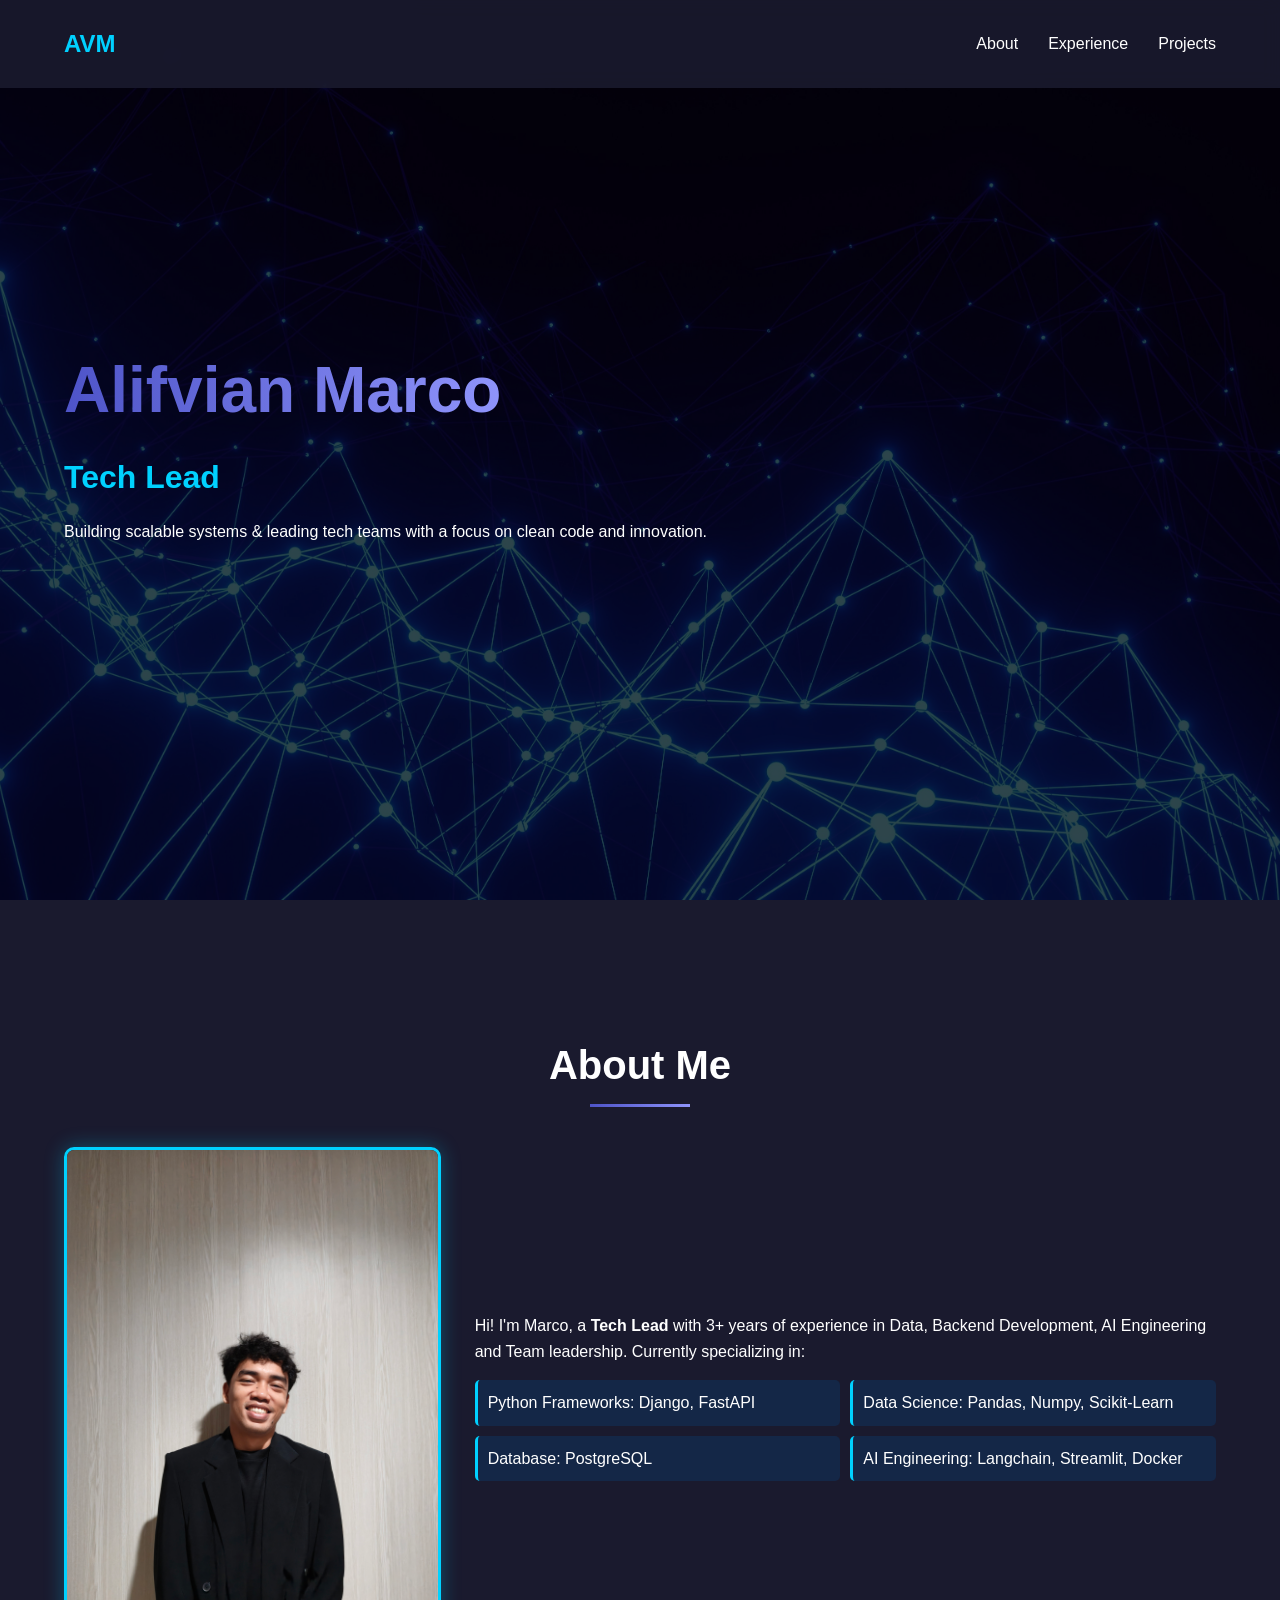
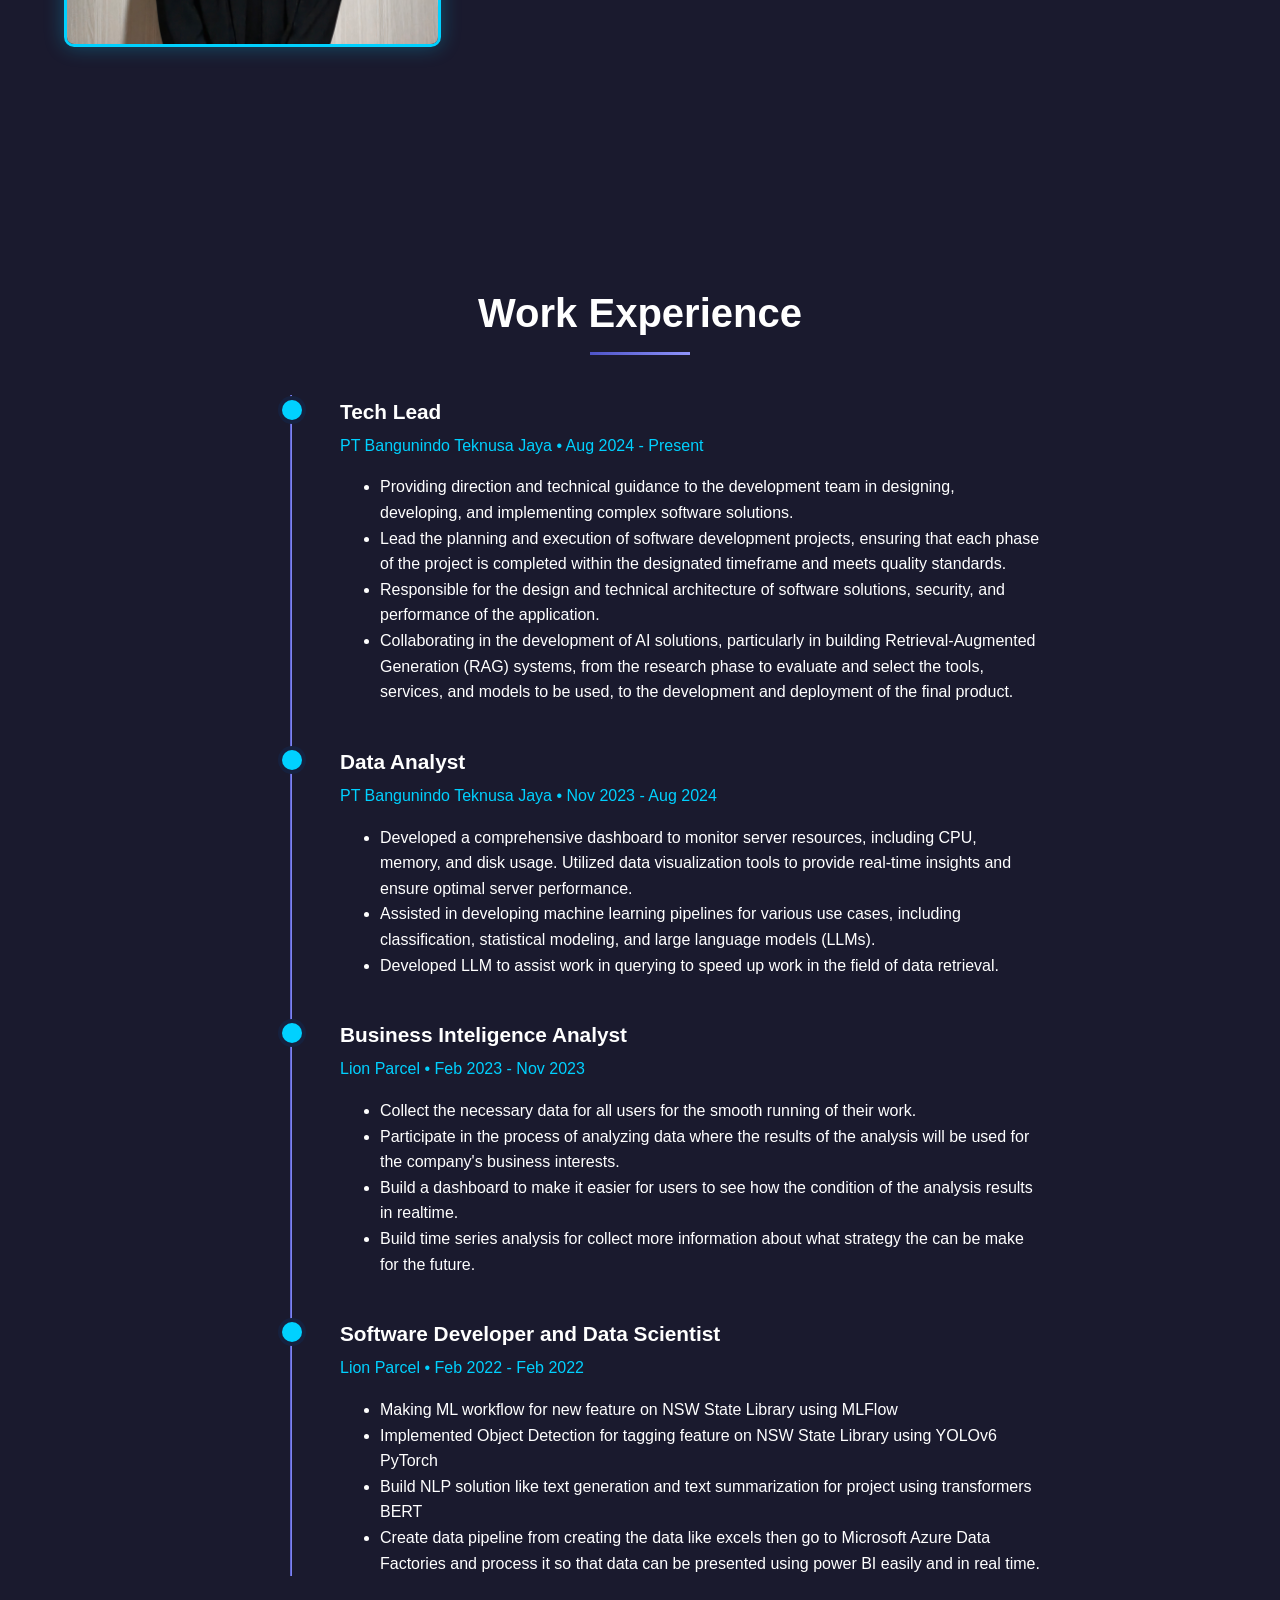
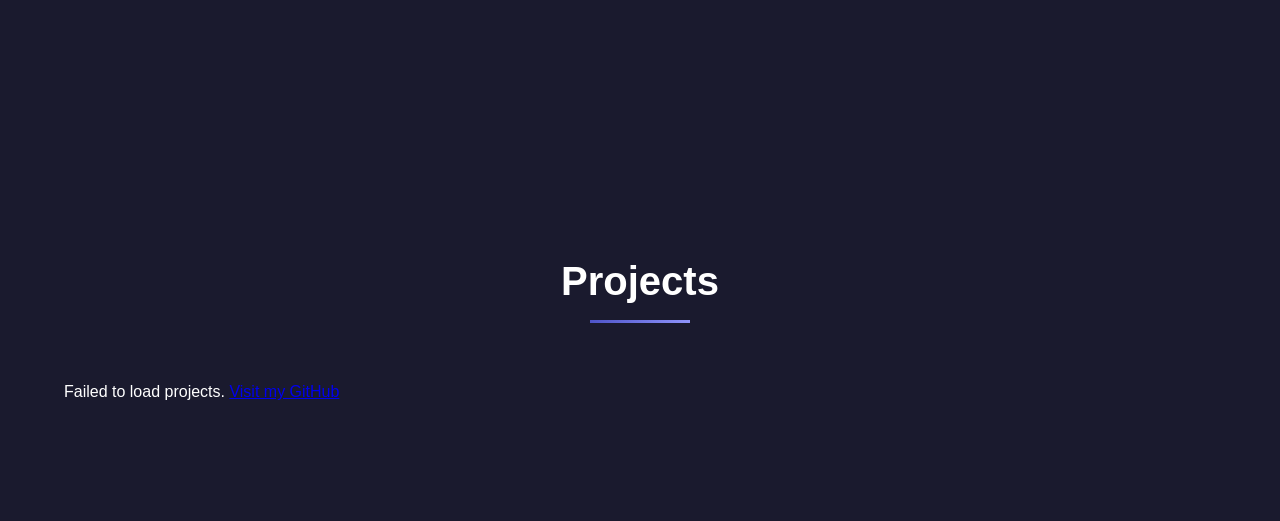
<file: index.html>
<!DOCTYPE html>
<html lang="en">
<head>
  <meta charset="UTF-8">
  <meta name="viewport" content="width=device-width, initial-scale=1.0">
  <title>Alifvian Marco - Tech Lead</title>
  <link rel="stylesheet" href="style.css">
  <link rel="stylesheet" href="https://cdnjs.cloudflare.com/ajax/libs/font-awesome/6.4.0/css/all.min.css">
</head>
<body>
  <!-- Navigation -->
  <nav>
    <div class="container">
      <a href="#" class="logo">AVM</a>
      <ul>
        <li><a href="#about">About</a></li>
        <li><a href="#work">Experience</a></li>
        <li><a href="#projects">Projects</a></li>
      </ul>
    </div>
  </nav>

  <!-- Hero Section -->
  <header>
    <div class="container">
      <h1><span class="gradient-text">Alifvian Marco</span></h1>
      <h2>Tech Lead</h2>
      <p>Building scalable systems & leading tech teams with a focus on clean code and innovation.</p>
    </div>
  </header>

  <!-- About Me -->
  <section id="about" class="section">
    <div class="container">
      <h2 class="section-title">About Me</h2>
      <div class="about-grid">
        <img src="assets/foto-profil.jpg" alt="Alifvian Marco" class="profile-img">
        <div class="about-content">
          <p>Hi! I'm Marco, a <strong>Tech Lead</strong> with 3+ years of experience in Data, Backend Development, AI Engineering and Team leadership. Currently specializing in:</p>
          <ul class="skills-list">
            <li>Python Frameworks: Django, FastAPI</li>
            <li>Data Science: Pandas, Numpy, Scikit-Learn</li>
            <li>Database: PostgreSQL</li>
            <li>AI Engineering: Langchain, Streamlit, Docker</li>
          </ul>
        </div>
      </div>
    </div>
  </section>

  <!-- Work Experience -->
  <section id="work" class="section">
    <div class="container">
      <h2 class="section-title">Work Experience</h2>
      <div class="timeline">
        <div class="timeline-item">
          <h3>Tech Lead</h3>
          <p class="company">PT Bangunindo Teknusa Jaya • Aug 2024 - Present</p>
          <ul>
            <li>Providing direction and technical guidance to the development team in designing, developing, and implementing complex software solutions.</li>
            <li>Lead the planning and execution of software development projects, ensuring that each phase of the project is completed within the designated timeframe and meets quality standards.
</li>
            <li>Responsible for the design and technical architecture of software solutions, security, and performance of the application.</li>
            <li>Collaborating in the development of AI solutions, particularly in building Retrieval-Augmented Generation (RAG) systems, from the research phase to evaluate and select the tools, services, and models to be used, to the development and deployment of the final product.</li>
          </ul>
        </div>
        <div class="timeline-item">
          <h3>Data Analyst</h3>
          <p class="company">PT Bangunindo Teknusa Jaya • Nov 2023 - Aug 2024</p>
          <ul>
            <li>Developed a comprehensive dashboard to monitor server resources, including CPU, memory, and disk usage. Utilized data visualization tools to provide real-time insights and ensure optimal server performance.</li>
            <li>Assisted in developing machine learning pipelines for various use cases, including classification, statistical modeling, and large language models (LLMs).</li>
            <li>Developed LLM to assist work in querying to speed up work in the field of data retrieval.</li>
          </ul>
        </div>
        <div class="timeline-item">
          <h3>Business Inteligence Analyst</h3>
          <p class="company">Lion Parcel • Feb 2023 - Nov 2023</p>
          <ul>
            <li>Collect the necessary data for all users for the smooth running of their work.</li>
            <li>Participate in the process of analyzing data where the results of the analysis will be used for the company's business interests.</li>
            <li>Build a dashboard to make it easier for users to see how the condition of the analysis results in realtime.</li>
            <li>Build time series analysis for collect more information about what strategy the can be make for the future.</li>
          </ul>
        </div>
        <div class="timeline-item">
          <h3>Software Developer and Data Scientist</h3>
          <p class="company">Lion Parcel • Feb 2022 - Feb 2022</p>
          <ul>
            <li>Making ML workflow for new feature on NSW State Library using MLFlow</li>
            <li>Implemented Object Detection for tagging feature on NSW State Library using YOLOv6 PyTorch</li>
            <li>Build NLP solution like text generation and text summarization for project using transformers BERT</li>
            <li>Create data pipeline from creating the data like excels then go to Microsoft Azure Data Factories and process it so that data can be presented using power BI easily and in real time.</li>
          </ul>
        </div>
      </div>
    </div>
  </section>

  <!-- GitHub Projects -->
  <section id="projects" class="section">
    <div class="container">
      <h2 class="section-title">Projects</h2>
      <div class="projects-grid" id="github-projects">
        <!-- Loaded via JavaScript -->
      </div>
    </div>
  </section>

  <script src="script.js"></script>
</body>
</html>
</file>
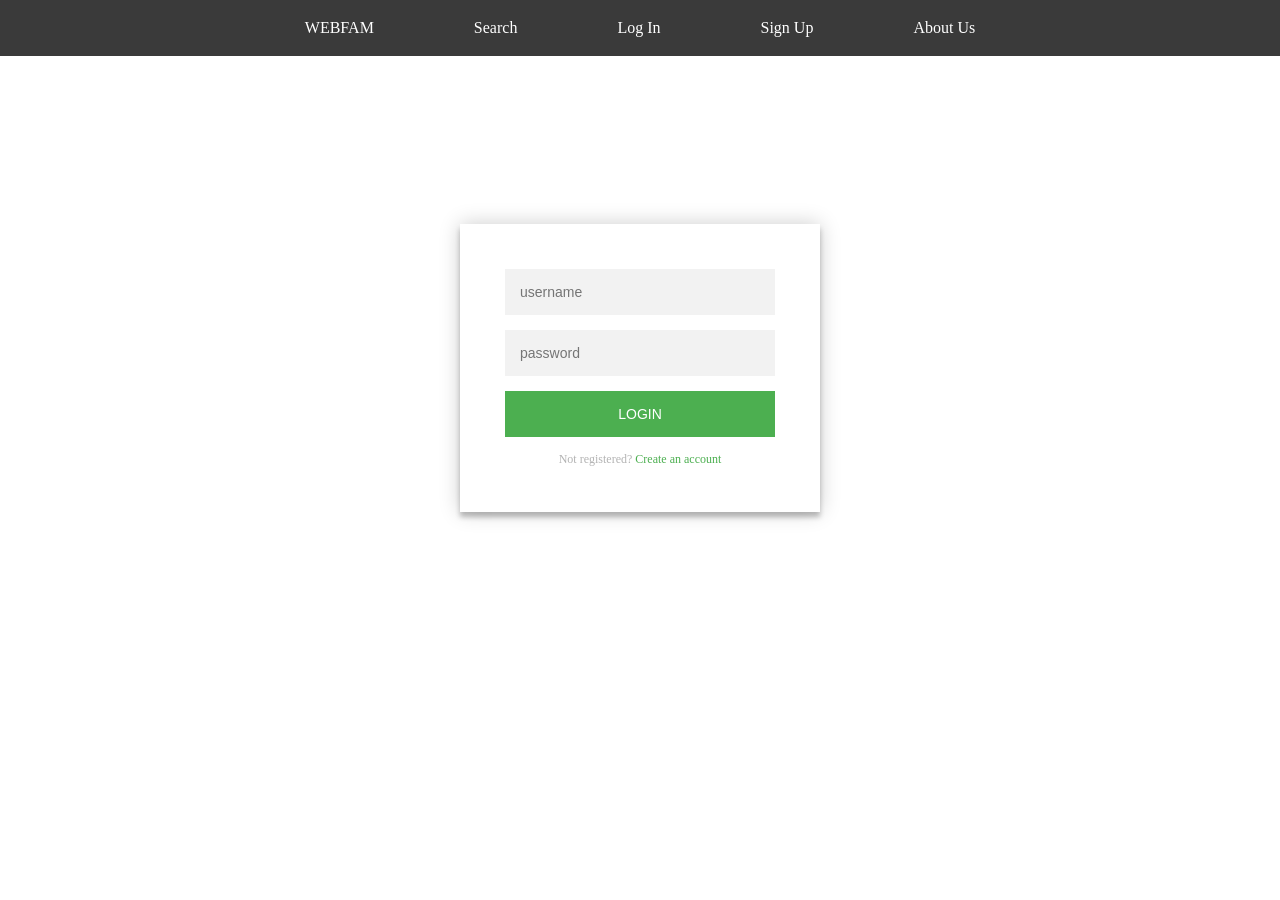
<file: Log In.html>
<!DOCTYPE html>
<html>
<head>
	<title>Login - WEBFAM</title>
	<link rel="stylesheet" type="text/css" href="login.css">
</head>
<body>
	<div class="header">
		<div>
			<ul>
			<li><a class="a" href="index.html" style="color: white; text-decoration: none;">WEBFAM</a></li>
			<li><a href="search.html" style="color: white; text-decoration: none;;">Search</a></li>
			<li><a href="Log In.html" style="color: white; text-decoration: none;">Log In</a></li>
			<li><a href="Sign Up.html" style="color: white; text-decoration: none;">Sign Up</a></li>
			<li><a href="About Us.html" style="color: white; text-decoration: none;">About Us</a></li>
		</ul>
	</div>
</div>
	<div class="bcontainer">
		<div class="b">LOG IN</div>
		<div class="bhello">Fill The Columm</div>
	</div>

	<div class="login-page">
  <div class="form">
    <form class="register-form">
      <input type="text" placeholder="name"/>
      <input type="password" placeholder="password"/>
      <input type="text" placeholder="email address"/>
      <button>create</button>
      <p class="message">Already registered? <a href="#">Sign In</a></p>
    </form>
    <form class="login-form">
      <input type="text" placeholder="username"/>
      <input type="password" placeholder="password"/>
      <button>login</button>
      <p class="message">Not registered? <a href="#">Create an account</a></p>
    </form>
  </div>
</div>
</body>
</html>
</file>
<file: style.css>
/* Base Styles */
:root {
  --dark: #1a1a2e;
  --darker: #16213e;
  --accent: #0f3460;
  --gradient: linear-gradient(90deg, #4e54c8, #8f94fb);
  --neon: #00d1ff;
}

body {
  font-family: 'Segoe UI', sans-serif;
  background-color: var(--dark);
  color: white;
  margin: 0;
  line-height: 1.6;
}

.container {
  width: 90%;
  max-width: 1200px;
  margin: 0 auto;
  padding: 20px;
}

/* Navigation */
nav {
  background-color: rgba(26, 26, 46, 0.9);
  backdrop-filter: blur(10px);
  position: fixed;
  width: 100%;
  z-index: 1000;
}

nav .container {
  display: flex;
  justify-content: space-between;
  align-items: center;
  padding: 15px 20px;
}

.logo {
  font-weight: bold;
  font-size: 1.5rem;
  color: var(--neon);
  text-decoration: none;
}

nav ul {
  display: flex;
  list-style: none;
  gap: 30px;
}

nav a {
  color: white;
  text-decoration: none;
  font-weight: 500;
  transition: 0.3s;
}

nav a:hover {
  color: var(--neon);
}

/* Hero Section */
header {
  height: 100vh;
  display: flex;
  align-items: center;
  background: url('assets/tech-bg.jpg') no-repeat center/cover;
  position: relative;
}

header::before {
  content: '';
  position: absolute;
  top: 0;
  left: 0;
  width: 100%;
  height: 100%;
  background: rgba(0, 0, 0, 0.7);
}

header .container {
  position: relative;
  z-index: 1;
}

header h1 {
  font-size: 4rem;
  margin: 0;
}

header h2 {
  font-size: 2rem;
  color: var(--neon);
  margin: 10px 0;
}

.gradient-text {
  background: var(--gradient);
  -webkit-background-clip: text;
  background-clip: text;
  color: transparent;
}

/* Sections */
.section {
  padding: 80px 0;
}

.section-title {
  font-size: 2.5rem;
  text-align: center;
  margin-bottom: 50px;
  position: relative;
}

.section-title::after {
  content: '';
  position: absolute;
  bottom: -10px;
  left: 50%;
  transform: translateX(-50%);
  width: 100px;
  height: 3px;
  background: var(--gradient);
}

/* About Section */
.about-grid {
  display: grid;
  grid-template-columns: 1fr 2fr;
  gap: 40px;
  align-items: center;
}

.profile-img {
  width: 100%;
  border-radius: 10px;
  border: 3px solid var(--neon);
  box-shadow: 0 0 20px rgba(0, 209, 255, 0.3);
}

.skills-list {
  display: grid;
  grid-template-columns: repeat(2, 1fr);
  gap: 10px;
  padding: 0;
}

.skills-list li {
  list-style: none;
  background: rgba(15, 52, 96, 0.5);
  padding: 10px;
  border-radius: 5px;
  border-left: 3px solid var(--neon);
}

/* Timeline */
.timeline {
  position: relative;
  max-width: 800px;
  margin: 0 auto;
}

.timeline::before {
  content: '';
  position: absolute;
  top: 0;
  left: 50px;
  height: 100%;
  width: 2px;
  background: var(--gradient);
}

.timeline-item {
  position: relative;
  padding-left: 100px;
  margin-bottom: 40px;
}

.timeline-item h3 {
  margin: 0;
  font-size: 1.3rem;
}

.company {
  color: var(--neon);
  margin: 5px 0;
}

.timeline-item::before {
  content: '';
  position: absolute;
  left: 42px;
  top: 5px;
  width: 20px;
  height: 20px;
  border-radius: 50%;
  background: var(--neon);
  box-shadow: 0 0 0 4px var(--darker);
}

/* Projects Grid */
.projects-grid {
  display: grid;
  grid-template-columns: repeat(auto-fill, minmax(300px, 1fr));
  gap: 20px;
}

.project-card {
  background: var(--darker);
  border-radius: 10px;
  padding: 20px;
  transition: transform 0.3s;
  border: 1px solid rgba(79, 84, 200, 0.3);
}

.project-card:hover {
  transform: translateY(-5px);
  box-shadow: 0 10px 20px rgba(79, 84, 200, 0.2);
}

.project-card h3 {
  margin-top: 0;
  display: flex;
  align-items: center;
  gap: 10px;
}

.project-card a {
  color: white;
  text-decoration: none;
}

.project-card a:hover {
  color: var(--neon);
}

.project-card p {
  color: #aaa;
}

.project-card .tech {
  display: inline-block;
  background: rgba(79, 84, 200, 0.2);
  padding: 3px 10px;
  border-radius: 20px;
  font-size: 0.8rem;
  margin-top: 10px;
}

/* Responsive */
@media (max-width: 768px) {
  .about-grid {
    grid-template-columns: 1fr;
  }

  .timeline::before {
    left: 20px;
  }

  .timeline-item {
    padding-left: 60px;
  }

  .timeline-item::before {
    left: 12px;
  }
}
</file>
<file: login.css>
@font-face {
	font-family: "San Fransisco";
	font-weight: 400;
	/*src:url("https://applesocial.s3.amazonaws.com/assets/styles/fonts/sanfrancisco/sanfranciscodisplay-regular-webfont.woff");*/
}

body {
	/*background-color: #FAFAFA;*/
	font-family: 'Segoe UI';
	margin: 0;
	padding: 0;
	background-image: url(https://wallpapersin4k.net/wp-content/uploads/2017/02/Mothers-and-Daughters-Movie-Wallpapers.jpg);
}

.header {
	display: grid;
	grid-template-columns: 1fr;
	background-color: #323232;
	opacity: .96;
	height: 3.5em;
	width: 100%;
	color: #FAFAFA;
	text-align: center;
	align-items: center;
	position: fixed;
}

ul {
	list-style-type: none:
	margin:0;
	padding: 0; 
}

li {
	padding-right: 3em;
	padding-left: 3em;
	display: inline;
}

li:hover {
	color: #959595;
}

/*#login {
	background-color: #15F5D3;
	padding: 40;
	width: auto;
	height: auto;
}*/

.bcontainer {
	text-align: center;
	color: black;
	padding-top: 6em;
	padding-bottom: -5em;
}

.b {
	font-size: 55px;
	font-weight: 600;
	color: white;
}

.bhello {
	margin-top: .5em;
	font-size: 30px;
	font-weight: 500px;
	color: white;
}




.login-page {
  width: 360px;
  padding: 8% 0 0;
  margin: auto;
  opacity: 100;
  padding-top : 1em;
}
.form {
  position: relative;
  z-index: 1;
  background: #FFFFFF;
  opacity: 100;
  max-width: 360px;
  margin: 0 auto 100px;
  padding: 45px;
  text-align: center;
  box-shadow: 0 0 20px 0 rgba(0, 0, 0, 0.2), 0 5px 5px 0 rgba(0, 0, 0, 0.24);
}
.form input {
  font-family: "Roboto", sans-serif;
  outline: 0;
  background: #f2f2f2;
  width: 100%;
  border: 0;
  margin: 0 0 15px;
  padding: 15px;
  box-sizing: border-box;
  font-size: 14px;
}
.form button {
  font-family: "Roboto", sans-serif;
  text-transform: uppercase;
  outline: 0;
  background: #4CAF50;
  width: 100%;
  border: 0;
  padding: 15px;
  color: #FFFFFF;
  font-size: 14px;
  -webkit-transition: all 0.3 ease;
  transition: all 0.3 ease;
  cursor: pointer;
}
.form button:hover,.form button:active,.form button:focus {
  background: #43A047;
}
.form .message {
  margin: 15px 0 0;
  color: #b3b3b3;
  font-size: 12px;
}
.form .message a {
  color: #4CAF50;
  text-decoration: none;
}
.form .register-form {
  display: none;
}
.container {
  position: relative;
  z-index: 1;
  max-width: 300px;
  margin: 0 auto;
}
.container:before, .container:after {
  content: "";
  display: block;
  clear: both;
}
.container .info {
  margin: 50px auto;
  text-align: center;
}
.container .info h1 {
  margin: 0 0 15px;
  padding: 0;
  font-size: 36px;
  font-weight: 300;
  color: #1a1a1a;
}
.container .info span {
  color: #4d4d4d;
  font-size: 12px;
}
.container .info span a {
  color: #000000;
  text-decoration: none;
}
.container .info span .fa {
  color: #EF3B3A;
}
</file>
